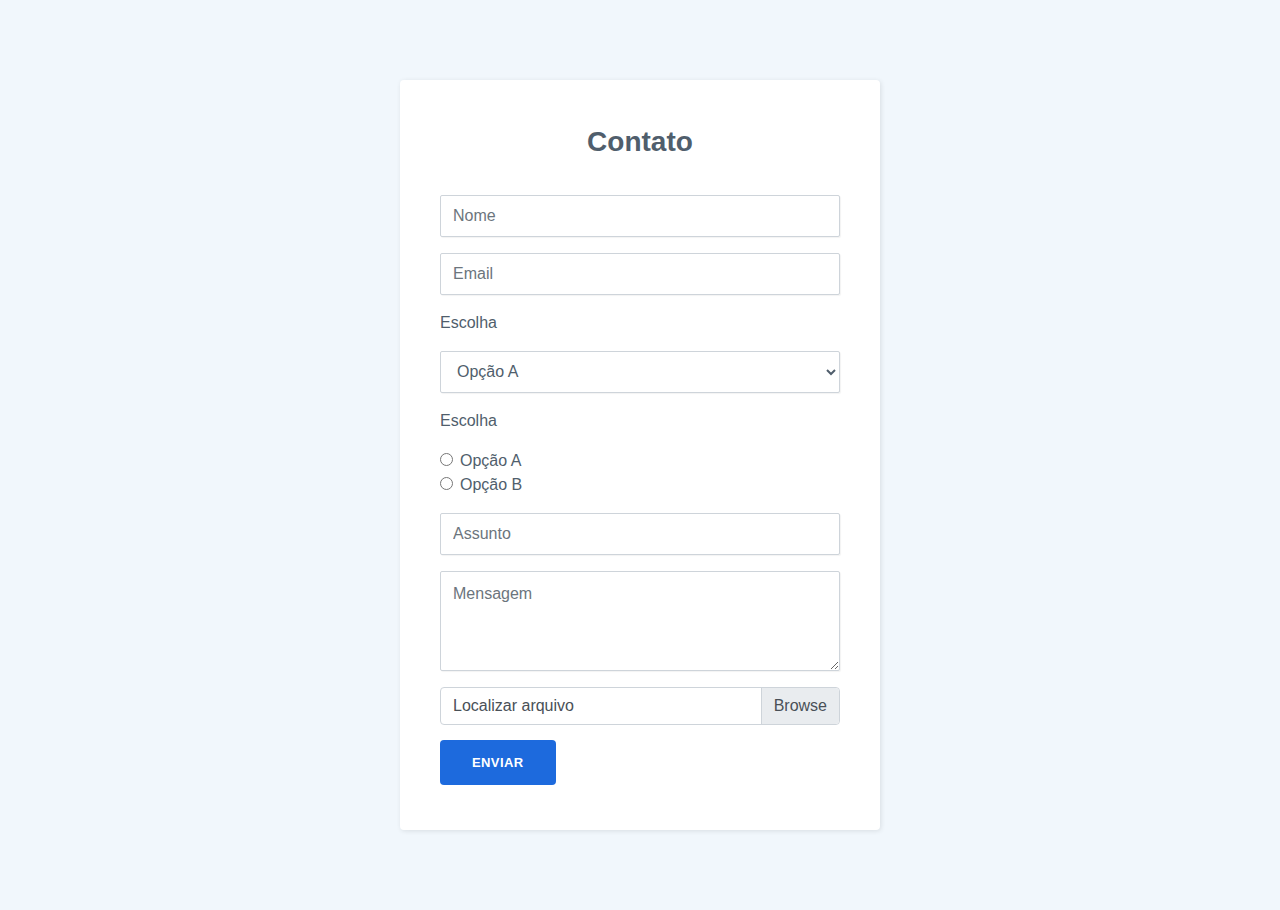
<file: index.html>
<!DOCTYPE html>
<html>

<head>
    <meta charset="utf-8">
    <meta name="viewport" content="width=device-width, initial-scale=1.0, shrink-to-fit=no">
    <title>formulariobase</title>
    <link rel="stylesheet" href="assets/bootstrap/css/bootstrap.min.css">
    <link rel="stylesheet" href="assets/css/Contact-Form-Clean.css">
    <script src="https://www.google.com/recaptcha/api.js" async defer></script> <!-- remova caso nao queira-->
</head>

<body>
    <div class="contact-clean">
        <form method="post" action="envia.php" enctype="multipart/form-data">
            <h2 class="text-center">Contato</h2>
            <div class="form-group"><input class="form-control" type="text" name="name" placeholder="Nome" required=""></div>
            <div class="form-group"><input class="form-control" type="email" name="email" placeholder="Email" required=""></div>
            <div class="form-group">
                <p>Escolha&nbsp;</p><select class="form-control" name="selecionar"><option value="Opção A">Opção A</option><option value="Opção B">Opção  B</option></select></div>
            <div class="form-group">
                <p>Escolha</p>
                <div class="form-check"><input class="form-check-input" type="radio" id="formCheck-2" name="opcao" value="A"><label class="form-check-label" for="formCheck-1">Opção A</label></div>
                <div class="form-check"><input class="form-check-input" type="radio" id="formCheck-1" name="opcao" value="B"><label class="form-check-label" for="formCheck-1">Opção B</label></div>
            </div>
            <div class="form-group"><input class="form-control" type="text" name="assunto" placeholder="Assunto" required=""></div>
            <div class="form-group"><textarea class="form-control" name="message" placeholder="Mensagem" rows="14"></textarea></div>
           
            <div class="input-group">
                <div class="custom-file">
                  <input type="file" class="custom-file-input" id="inputGroupFile04" name="arquivo">                  
                  <label class="custom-file-label" for="inputGroupFile04">Localizar arquivo</label>
                </div>                
              </div>

            <div class="g-recaptcha" data-sitekey="SENHA DO SITE RECAPATCHA"></div>  <!-- remova caso nao queira-->

            <div class="form-group"><button class="btn btn-primary" type="submit">Enviar</button></div>
        </form>
    </div>
    <script src="assets/js/jquery.min.js"></script>
    <script src="assets/bootstrap/js/bootstrap.min.js"></script>
</body>

</html>
</file>
<file: assets/css/Contact-Form-Clean.css>
.contact-clean {
  background: #f1f7fc;
  padding: 80px 0;
}

@media (max-width:767px) {
  .contact-clean {
    padding: 20px 0;
  }
}

.contact-clean form {
  max-width: 480px;
  width: 90%;
  margin: 0 auto;
  background-color: #ffffff;
  padding: 40px;
  border-radius: 4px;
  color: #505e6c;
  box-shadow: 1px 1px 5px rgba(0,0,0,0.1);
}

@media (max-width:767px) {
  .contact-clean form {
    padding: 30px;
  }
}

.contact-clean h2 {
  margin-top: 5px;
  font-weight: bold;
  font-size: 28px;
  margin-bottom: 36px;
  color: inherit;
}

.contact-clean .form-group:last-child {
  margin-bottom: 5px;
}

.contact-clean form .form-control {
  background: #fff;
  border-radius: 2px;
  box-shadow: 1px 1px 1px rgba(0,0,0,0.05);
  outline: none;
  color: inherit;
  padding-left: 12px;
  height: 42px;
}

.contact-clean form .form-control:focus {
  border: 1px solid #b2b2b2;
}

.contact-clean form textarea.form-control {
  min-height: 100px;
  max-height: 260px;
  padding-top: 10px;
  resize: vertical;
}

.contact-clean form .btn {
  padding: 16px 32px;
  border: none;
  background: none;
  box-shadow: none;
  text-shadow: none;
  opacity: 0.9;
  text-transform: uppercase;
  font-weight: bold;
  font-size: 13px;
  letter-spacing: 0.4px;
  line-height: 1;
  outline: none !important;
}

.contact-clean form .btn:hover {
  opacity: 1;
}

.contact-clean form .btn:active {
  transform: translateY(1px);
}

.contact-clean form .btn-primary {
  background-color: #055ada !important;
  margin-top: 15px;
  color: #fff;
}
</file>
